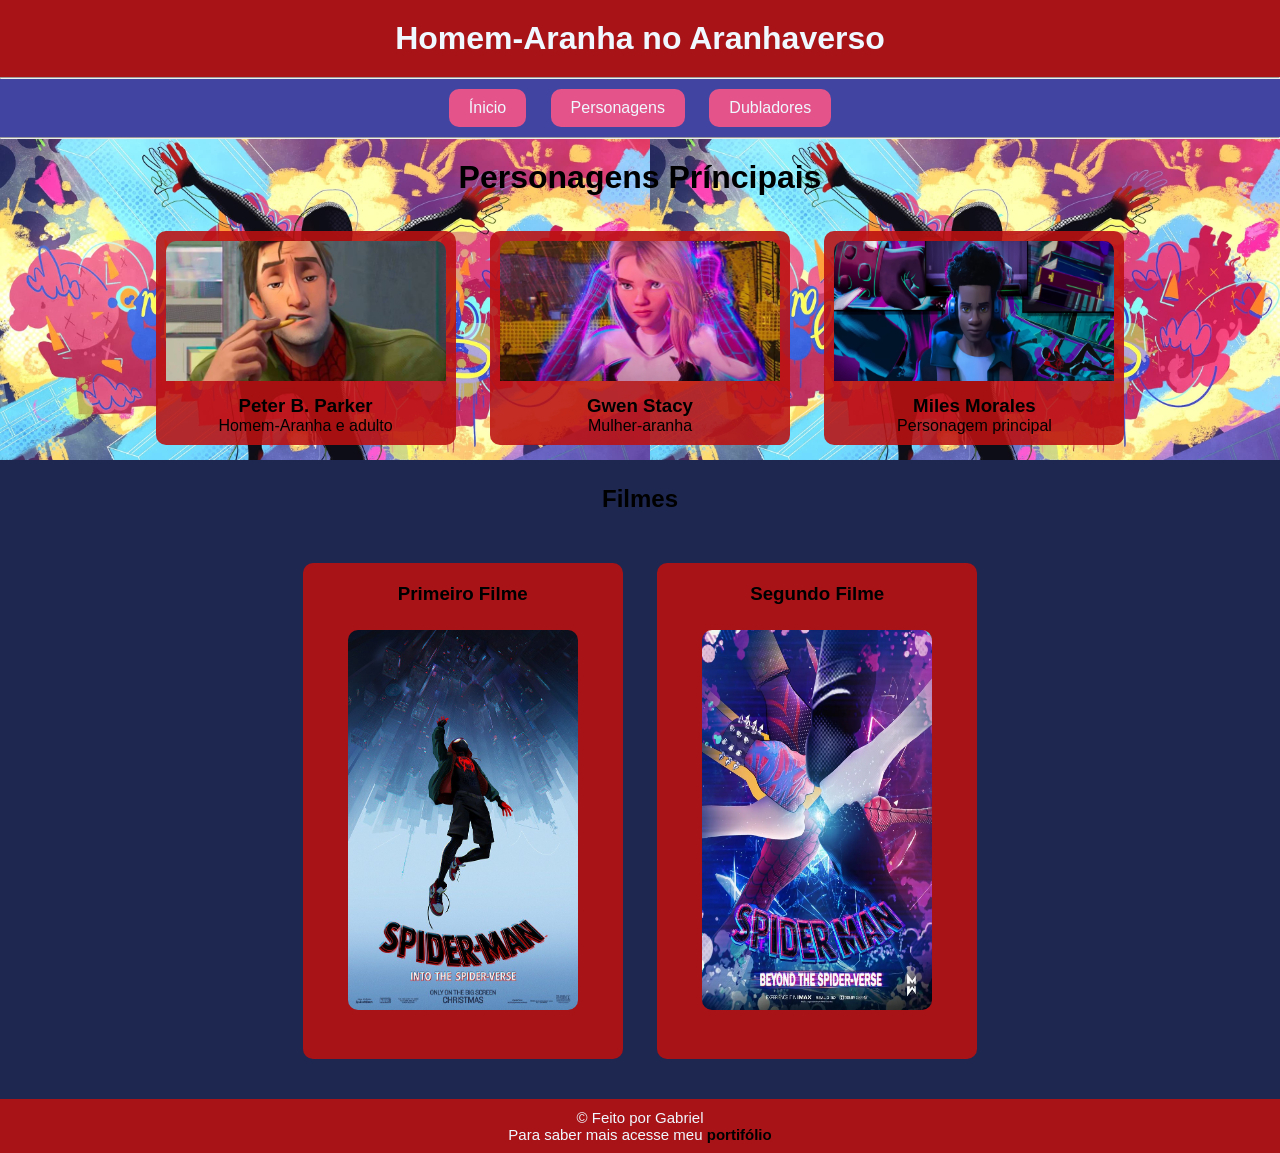
<file: index.html>
<!DOCTYPE html>
<html lang="pt-br">

<head>
    <meta charset="UTF-8">
    <meta name="viewport" content="width=device-width, initial-scale=1.0">
    <link rel="stylesheet" href="./style.css">
    <link rel="shortcut icon" href="./IMAGENS/favicon.png" type="icon">
    <title>Homem-aranha</title>
</head>

<body>
    <header> <!--Cabeçalho da página-->
        <h1>
            Homem-Aranha no Aranhaverso
        </h1>
    </header>
    <hr>
    <nav> <!--Menu de navegação-->
        <a href="./index.html">
            Ínicio
        </a>
        <a href="./personagens.html">
            Personagens
        </a>
        <a href="./dubladores.html">
            Dubladores
        </a>
    </nav>
    <hr>
    <main> <!--Conteúdo principal do meu site-->
        <section id="personagens">
            <h2>
                Personagens Príncipais
            </h2>
            <article class="card"> <!--card do Peter Parker-->
                <img src="./IMAGENS/PETER ARANHAVERSO.jpg" alt="peter-parker">
                <h3>
                    Peter B. Parker
                </h3>
                <p>
                    Homem-Aranha e adulto
                </p>
            </article>
            <article class="card"> <!--card da gwen stacy-->
                <img src="./IMAGENS/GWEN ARANHAVERSO.webp" alt="gwen">
                <h3>
                    Gwen Stacy
                </h3>
                <p>
                    Mulher-aranha
                </p>
            </article>
            <article class="card"> <!--card do lagarto-->
                <img src="./IMAGENS/aranhaverso-MILES.webp" alt="lagarto">
                <h3>
                    Miles Morales
                </h3>
                <p>
                    Personagem principal
                </p>
            </article>
        </section>
        <section id="filmes"> <!--sessão de filmes-->
            <h2>
                Filmes
            </h2>
            <article class="filmes-1">
                <h3>
                    Primeiro Filme
                </h3>
                <img src="./IMAGENS/aranhaverso filme 1.jpg" alt="primeiro-filme">
            </article>
            <article class="filmes-1">
                <h3>
                    Segundo Filme
                </h3>
                <img src="./IMAGENS/Aranhaversofilme 2.webp" alt="segundo-filme">
            </article>
        </section>
    </main>
    <footer>
        &copy; Feito por Gabriel
        <p>
            Para saber mais acesse meu
            <a href="https://biellaraujoo.github.io/portif-lio/" target="_blank">
                <b>
                    portifólio
                </b>
            </a>
        </p>
    </footer>
</body>

</html>
</file>
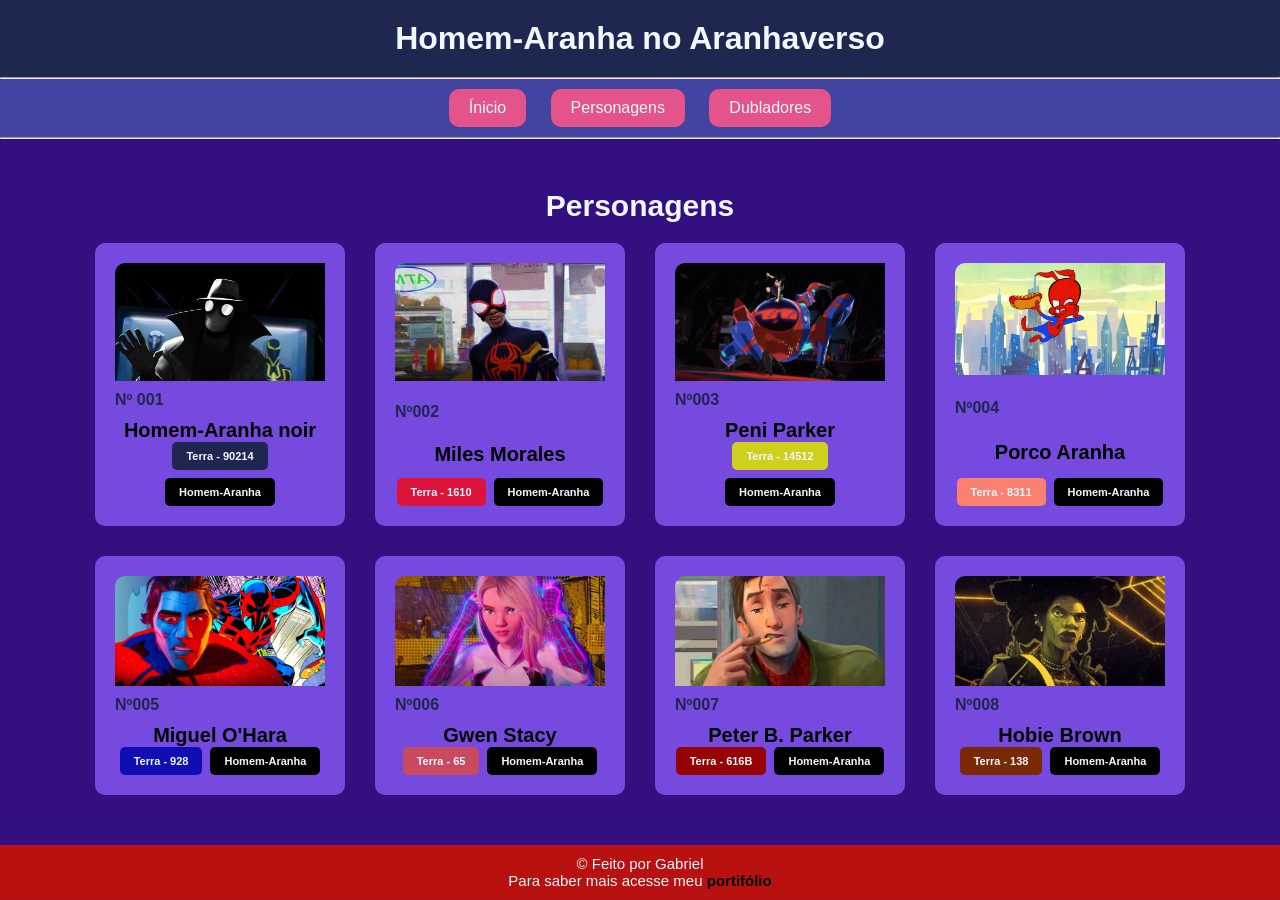
<file: personagens.html>
<!DOCTYPE html>
<html lang="pt-br">

<head>
    <meta charset="UTF-8">
    <meta name="viewport" content="width=device-width, initial-scale=1.0">
    <title>Personagens</title>
    <link rel="stylesheet" href="./style.css">
    <link rel="stylesheet" href="./personagens.css">
    <link rel="shortcut icon" href="./IMAGENS/favicon.png" type="icon">
</head>

<body>
    <header> <!--Cabeçalho da página-->
        <h1>
            Homem-Aranha no Aranhaverso
        </h1>
    </header>
    <hr>
    <nav> <!--Menu de navegação-->
        <a href="./index.html">
            Ínicio
        </a>
        <a href="./personagens.html">
            Personagens
        </a>
        <a href="./dubladores.html">
            Dubladores
        </a>
    </nav>
    <hr> 
    <main>
        <section id="personagem">
            <h2>
                Personagens
            </h2>
            <div class="container-personagem">
                <div class="item">
                    <img src="./IMAGENS/aranha-noir.jpg" alt="noir">
                    <p>
                        Nº 001
                    </p>
                    <h3>
                        Homem-Aranha noir
                    </h3>
                    <div class="tags">
                        <span class="tag noir">
                            Terra - 90214
                        </span>
                        <!-- COR VERMELHA 👇 -->
                        <span class="tag">
                            Homem-Aranha
                        </span>
                    </div>
                </div>
                <div class="item">
                    <img src="./IMAGENS/miles metade mask.jfif" alt="miles">
                    <p>
                        Nº002
                    </p>
                    <h3>
                        Miles Morales
                    </h3>
                    <div class="tags">
                        <span class="tag miles-morales">
                            Terra - 1610
                        </span>
                        <!-- COR VERMELHA 👇 -->
                        <span class="tag ">
                            Homem-Aranha
                        </span>
                    </div>
                </div>
                <div class="item">
                    <img src="./IMAGENS/peniparker NEW.webp" alt="peni-parker">
                    <p>
                        Nº003
                    </p>
                    <h3>
                        Peni Parker
                    </h3>
                    <div class="tags">
                        <span class="tag peni">
                            Terra - 14512
                        </span>
                        <!-- COR VERMELHA 👇 -->
                        <span class="tag ">
                            Homem-Aranha
                        </span>
                    </div>
                </div>
                <div class="item">
                    <img src="./IMAGENS/curta-porco-aranha-marvel.png" alt="porco-aranha">
                    <p>
                        Nº004
                    </p>
                    <h3>
                        Porco Aranha
                    </h3>
                    <div class="tags">
                        <span class="tag porco">
                            Terra - 8311
                        </span>
                        <!-- COR VERMELHA 👇 -->
                        <span class="tag">
                            Homem-Aranha
                        </span>
                    </div>
                </div>
                <div class="item">
                    <img src="./IMAGENS/2099.jpg" alt="miguel-o'hara">
                    <p>
                        Nº005
                    </p>
                    <h3>
                        Miguel O'Hara
                    </h3>
                    <div class="tags">
                        <span class="tag miguel">
                            Terra - 928
                        </span>
                        <!-- COR VERMELHA 👇 -->
                        <span class="tag ">
                            Homem-Aranha
                        </span>
                    </div>
                </div>
                <div class="item">
                    <img src="./IMAGENS/GWEN ARANHAVERSO.webp" alt="gwen">
                    <p>
                        Nº006
                    </p>
                    <h3>
                        Gwen Stacy
                    </h3>
                    <div class="tags">
                        <span class="tag gwen">
                            Terra - 65
                        </span>
                        <!-- COR VERMELHA 👇 -->
                        <span class="tag">
                            Homem-Aranha
                        </span>
                    </div>
                </div>
                <div class="item">
                    <img src="./IMAGENS/PETER ARANHAVERSO.jpg" alt="peter">
                    <p>
                        Nº007
                    </p>
                    <h3>
                        Peter B. Parker
                    </h3>
                    <div class="tags">
                        <span class="tag peter">
                            Terra - 616B
                        </span>
                        <!-- COR VERMELHA 👇 -->
                        <span class="tag">
                            Homem-Aranha
                        </span>
                    </div>
                </div>
                <div class="item">
                    <img src="./IMAGENS/spider-punk-hobie-Brown.jpg" alt="hobie-brown">
                    <p>
                        Nº008
                    </p>
                    <h3>
                        Hobie Brown
                    </h3>
                    <div class="tags">
                        <span class="tag brown">
                            Terra - 138
                        </span>
                        <!-- COR VERMELHA 👇 -->
                        <span class="tag">
                            Homem-Aranha
                        </span>
                    </div>
                </div>
            </div>
    </main>
</body>
<footer>
    &copy; Feito por Gabriel
    <p>
        Para saber mais acesse meu
        <a href="https://biellaraujoo.github.io/portif-lio/" target="_blank">
            <b>
                portifólio
            </b>
        </a>
    </p>
</footer>

</html>
</file>
<file: style.css>
/*Importação das fontes*/
@import url('https://fonts.cdnfonts.com/css/the-amazing-spider-man');
/*IMPORT do título*/
@import url('https://fonts.cdnfonts.com/css/amazing-spider-man');
/*IMPORT da dont do subtítulo*/
@import url('https://fonts.cdnfonts.com/css/alderlite-personal-use');

/*IMPORT da font da do parágrafo*/
/*reset básico*/
* {
    box-sizing: border-box;
    margin: 0%;
    padding: 0%;
}

/*mudanças no conteúdo da página*/
header {
    background-color: rgba(187, 17, 17, 0.877);
    color: aliceblue;
    padding: 20px;
    /*espaçamento interno*/
    font-family: 'THE AMAZING SPIDER-MAN', sans-serif;
    /*fonte do título*/

}

body {
    text-align: center;
    background-color: #1d2750;
    font-family: 'Amazing Spider Man', sans-serif;
    font-family: 'Amazing Spider Man slant', sans-serif;
}



nav a {
    color: aliceblue;
    text-decoration: none;
    /*decoração do link*/
    display: inline-block;
    /*abertura para mexer no display dos link*/
    margin: 10px;
    /*espaçamentos estre os links*/
    padding: 10px 20px;
    /* espaçamento interno */
    background-color: rgb(228, 84, 138);
    border-radius: 10px;

}

nav a:hover {
    background-color: rgb(0, 2, 50);

}

nav {
    background-color: #4244a1;
}

.card {
    display: inline-block;
    width: 300px;
    margin: 15px;
    padding: 10px;
    background-color: rgb(187, 17, 17, 0.877);
    border-radius: 10px;
    transition: 0.5s;
}

.card img {
    padding-bottom: 10px;
    width: 100%;
    height: 150px;
    border-radius: 10px;
}

.card:hover {
    display: inline-block;
    width: 315px;
    margin: 15px;
    padding: 10px;
    box-shadow: 0px 4px 23px 20px #000000;
    background-color: rgb(187, 17, 17, 0.877);
    border-radius: 10px;
    transform: translateY(-20px);
    transition: 0.5s;
    cursor: pointer;
}

#personagens h2 {
    font-size: 32px;
    padding: 20px;
    font-family: 'THE AMAZING SPIDER-MAN', sans-serif;
    color: rgb(0, 0, 0);
}

#personagens {
    background-image: url(./IMAGENS/MIRANHAVERSO\ BANNER\ PINTURS.jpg);
    /*background-size: Mexe no tamanho da imagem/ plano de fundo | cover = esticar a imagem | 
    contain = mantém o tamanho original da imagem |
    background-repeat: tira a repetição ou coloca repetição | no repeat = impede a reetição da imagem |
    background-position: altera a posição da minha imagem | left, right, center.*/
    background-size: 650px;
}

#filmes {
    display: inline-block;
    margin: 15px;
    padding: 10px;
    border-radius: 10px;
}

.filmes-1 {
    padding: 20px;
    margin: 15px;
    margin-top: 50px;
    border-radius: 10px;
    display: inline-block;
    background-color: rgb(187, 17, 17, 0.877);
    transition: 0.5s;
}

.filmes-1:hover {
    display: inline-block;
    width: 315px;
    margin: 15px;
    padding: 20px;
    background-color: rgb(187, 17, 17, 0.877);
    border-radius: 10px;
    transform: translateY(-20px);
    transition: 0.5s;
    cursor: pointer;
    box-shadow: 0px 4px 23px 20px #000000;
}

.filmes-1 img {
    display: inline-block;
    width: 250px;
    height: 400px;
    margin: 15px;
    padding: 10px;
    border-radius: 20px;
}

footer {
    text-align: center;
    font-size: 15px;
    color: aliceblue;
    background-color: rgb(187, 17, 17, 0.877);
    padding: 10px;
}

footer a {
    text-decoration: none;
    color: black;
}
</file>
<file: personagens.css>
/*Importação das fontes*/
@import url('https://fonts.cdnfonts.com/css/the-amazing-spider-man');
/*IMPORT do título*/
@import url('https://fonts.cdnfonts.com/css/amazing-spider-man');
/*IMPORT da dont do subtítulo*/
@import url('https://fonts.cdnfonts.com/css/alderlite-personal-use');

/*IMPORT da font da do parágrafo*/

* {
    box-sizing: border-box;
    margin: 0%;
    padding: 0%;
}

body {
    background-color: rgb(177, 18, 18);
}

header {
    background-color: #1d2750;
}

/* section onde contém os cards */
#personagem {
    background-color: rgb(50, 16, 127);
    padding: 50px 20px 50px 20px;
}

/* título da section */
#personagem h2 {
    font-family: 'THE AMAZING SPIDER-MAN', sans-serif;
    color: aliceblue;
    text-align: center;
    font-size: 30px;
    margin-bottom: 20px;
}

/* alterações do estilo do card */
.container-personagem {
    /*Ativar display do tipo flexbox*/
    display: flex;
    /*Permite quebrar a linha se não houver espaço suficiente*/
    flex-wrap: wrap;
    /*serve para criar um espaçamento sobre todos os itens*/
    gap: 30px;
    /* Centralizar os cards no eixo principal */
    flex-direction: row;
    justify-content: center;
    /*Deixa todos os itens do mesmo tamanho*/
    align-items: stretch;
}

.item {
    width: 250px;
    background-color: #8c5bfdc4;
    border-radius: 10px;
    padding: 20px;
    /*ativar o flexbox*/
    display: flex;
    flex-direction: column;
    justify-content: space-between;
    transition: 0.5s;
}

.item:hover {
    display: flex;
    justify-content: center;
    width: 250px;
    margin: 15px;
    padding: 20px;
    box-shadow: 0px 4px 23px 20px #000000;
    background-color: rgb(187, 17, 17, 0.877);
    border-radius: 10px;
    transform: translateY(-20px);
    transition: 0.5s;
    cursor: pointer;
}

.item:active {
    background-color: #4c00ffc4;
}

.item img {
    width: 220px;
    object-fit: contain;
    padding-bottom: 10px;
    padding-right: 10px;
    border-radius: 10px;
}

/* Estilo do meu parágrafo */
.item p {
    text-align: left;
    color: #1d2750;
    font-weight: bold;
    margin-bottom: 10px;
}

.item h3 {
    font-size: 20px;
}

.tags {
    display: flex;
    /*quebra de linha */
    flex-wrap: wrap;
    justify-content: center;
    gap: 8px;
    color: aliceblue;
}

.tag {
    padding: 8px 14px;
    border-radius: 5px;
    font-size: 11px;
    font-weight: bold;
    display: inline-block;
    background-color: black;
}

.noir {
    background-color: #1d2750;
}

.miles-morales {
    background-color: crimson;
}

.peni {
    background-color: rgb(207, 207, 30);
}

.porco {
    background-color: salmon;
}

.miguel {
    background-color: rgb(14, 14, 179);
}

.gwen {
    background-color: rgb(201, 74, 95);
}

.peter {
    background-color: rgb(151, 2, 2);
}

.brown {
    background-color: rgb(121, 42, 5);
}

/* Responsivo */

@media (max-width: 600px) {
    #personagem h2 {
        font-size: 50px;
    }
}
@media (max-width: 600px) {
    .item {
        width: 600px;
    }
}
@media (max-width: 600px) {
    .item img {
        padding: 10px;
        width: 295px;
    }
}
@media (max-width: 600px) {
    .item:hover {
        width: 600px;
    }
}
</file>
